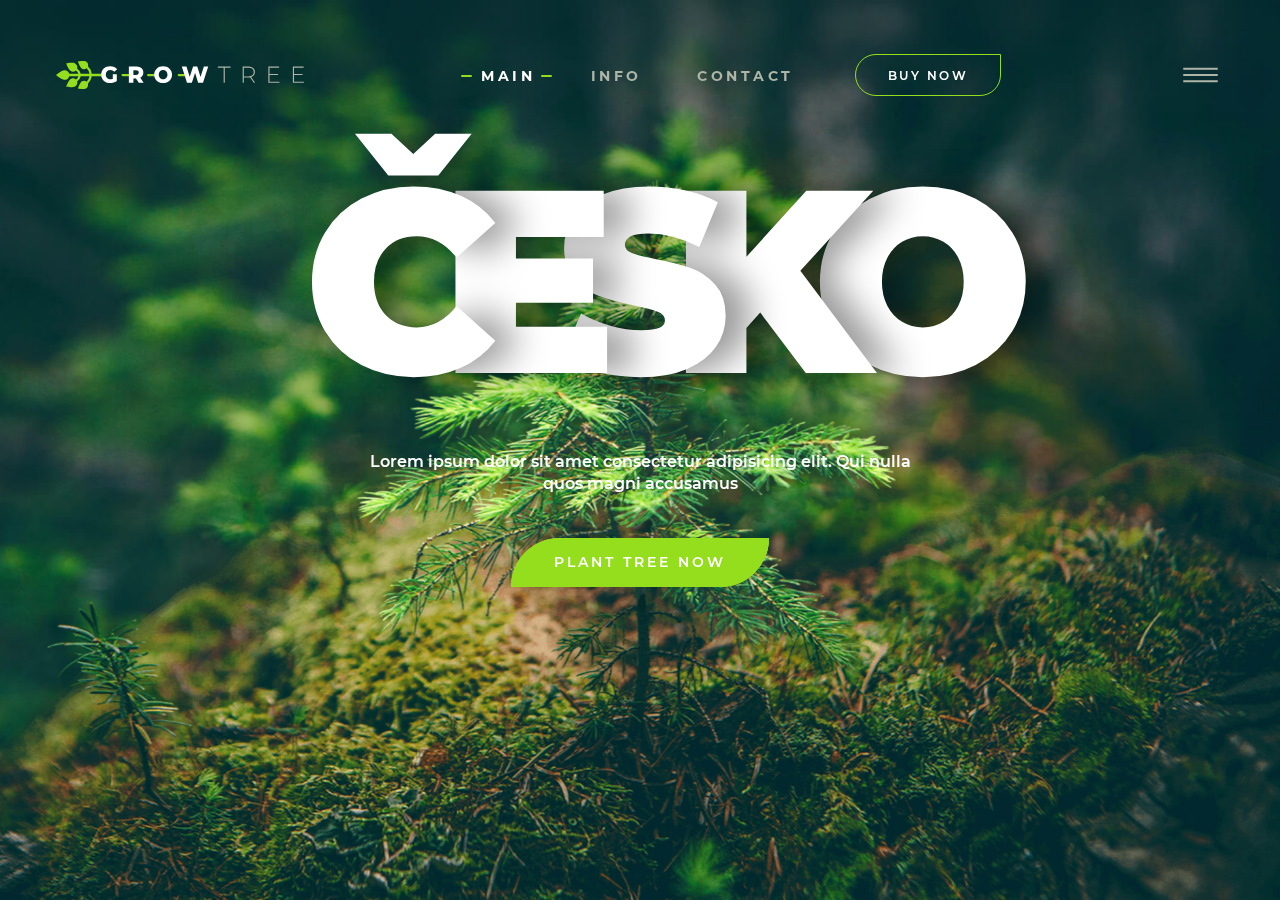
<file: project-frontend/html/index.html>
<!DOCTYPE html>
<html lang="en">

<head>
	<meta charset="UTF-8">
	<meta name="viewport" content="width=device-width, initial-scale=1.0">
	<title>Green-Landing</title>
	<script src="libs/btn/anim-menu-btn.min.js" defer></script>
	<link rel="stylesheet" href="https://cdn.jsdelivr.net/npm/swiper@11/swiper-bundle.min.css" />
	<script src="https://cdn.jsdelivr.net/npm/swiper@11/swiper-bundle.min.js"></script>
	<link rel="stylesheet" href="css/main.css">
	<script src="js/app.js" defer></script>
	<!-- браузер загружает скрипт параллельно с HTML, но выполняет его только после полной загрузки DOM -->
</head>

<body>
	<div class="swiper slider">
		<div class="slider-ui">
			<header class="container ">
				<div class="top-line">
					<div class="row">
						<div class="col col-center">
							<a class="logo" href=""><img src="./img/logo.svg" alt=""></a>
						</div>
						<div class="col col-center col-lead ">
							<nav class="main-menu">
								<ul>
									<li class="active"><a href="store.html">Main</a></li>
									<li><a href="store.html">Info</a></li>
									<li><a href="store.html">Contact</a></li>
								</ul>
							</nav>
							<a class="button button-top " href="store.html">Buy now</a>
						</div>
						<div class="col col-center">
							<button class="submenu anim-menu-btn" href="">
								<i class="anim-menu-btn__icon anim-menu-btn__icon--close "></i>
							</button>
						</div>
					</div>

				</div>
				<div class="header-wrapper">
					<div class="header-content">
						<div class="header-content-slide active">
							<h1 class="letters">ČESKO</h1>
							<p class="header-content-info">
								Lorem ipsum dolor sit amet consectetur adipisicing elit. Qui nulla quos magni accusamus
							</p>
							<a class=" button-main" href="store.html">Plant tree now</a>
						</div>
						<div class="header-content-slide">
							<h1 class="letters">FLOU</h1>
							<p class="header-content-info">
								Lorem ipsum dolor sit amet consectetur adipisicing elit. Qui nulla quos magni
								accusamus
							</p>
							<a class=" button-main" href="store.html">Plant tree now</a>
						</div>
						<div class="header-content-slide ">
							<h1 class="letters">WOOD</h1>
							<p class="header-content-info">
								Lorem ipsum dolor sit amet consectetur adipisicing elit. Qui nulla quos magni
								accusamus
							</p>
							<a class=" button-main" href="store.html">Plant tree now</a>
						</div>
					</div>
				</div>
			</header>
		</div>
		<div class="swiper-wrapper">
			<div class="swiper-slide slider_item">
				<div class="slider_layer" data-swiper-parallax="35%"
					style="background-image: url(img/slides/slide-1-layer-back.jpg);"></div>
				<div class="slider_layer" data-swiper-parallax="20%"
					style="background-image: url(img/slides/slide-1-layer-middle.png);"></div>
				<div class="slider_layer" data-swiper-parallax="10%"
					style="background-image: url(img/slides/slide-1-layer-front.png);"></div>
			</div>
			<div class="swiper-slide slider_item">
				<div class="slider_layer" data-swiper-parallax="35%"
					style="background-image: url(img/slides/slide-2-layer-back.jpg);"></div>
				<div class="slider_layer" data-swiper-parallax="20%"
					style="background-image: url(img/slides/slide-2-layer-middle.png);"></div>
				<div class="slider_layer" data-swiper-parallax="15%"
					style="background-image: url(img/slides/slide-2-layer-front.png);"></div>
			</div>
			<div class="swiper-slide slider_item">
				<div class="slider_layer" data-swiper-parallax="35%"
					style="background-image: url(img/slides/slide-3-layer-back.jpg);"></div>
				<div class="slider_layer" data-swiper-parallax="20%"
					style="background-image: url(img/slides/slide-3-layer-middle.png);"></div>
				<div class="slider_layer" data-swiper-parallax="15%"
					style="background-image: url(img/slides/slide-3-layer-front.png);"></div>
			</div>
		</div>
	</div>
</body>

</html>
</file>
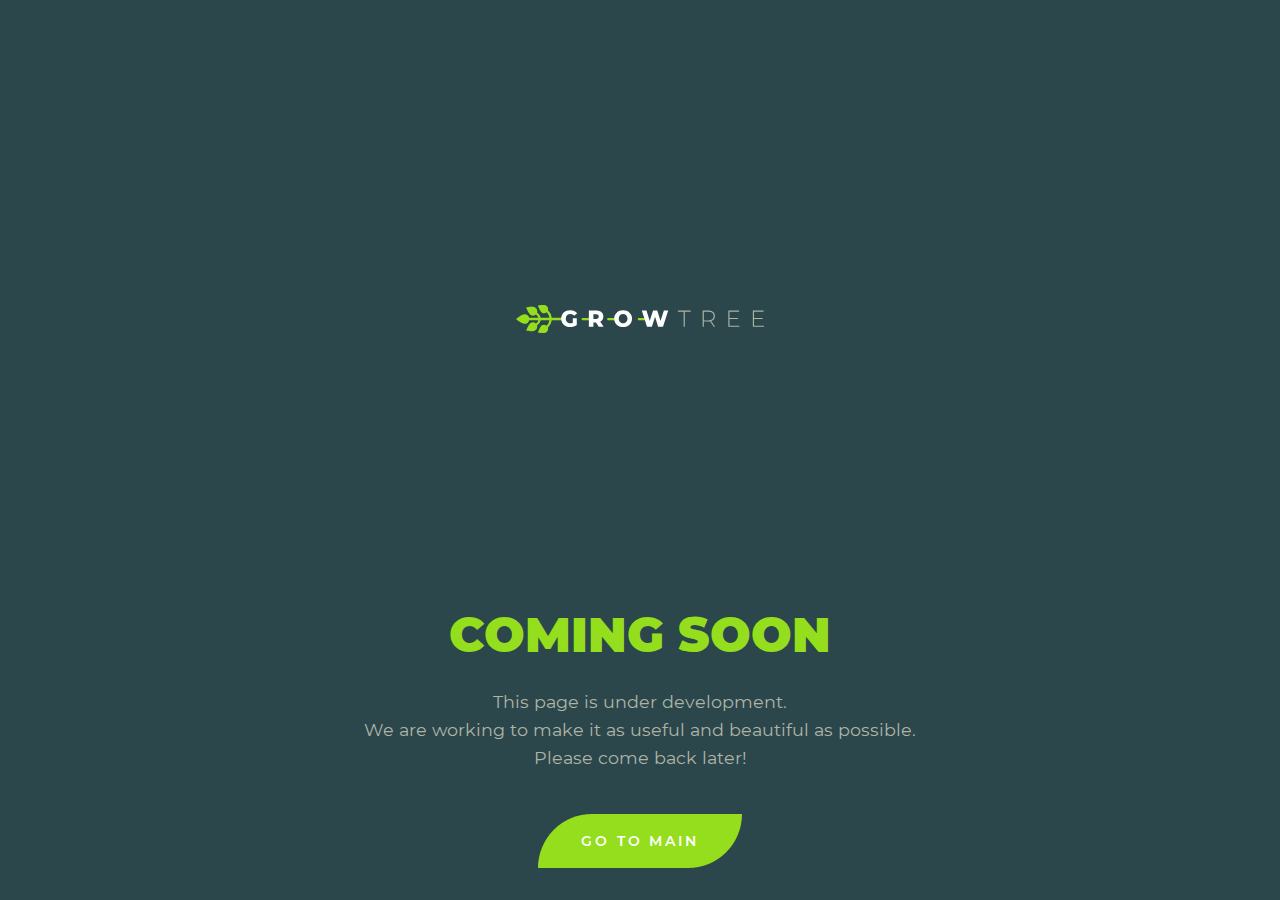
<file: project-frontend/html/store.html>
<!DOCTYPE html>
<html lang="en">

<head>
    <meta charset="UTF-8" />
    <meta name="viewport" content="width=device-width, initial-scale=1.0" />
    <title>Page in Development</title>
    <link rel="stylesheet" href="./css/main.css" />
</head>

<body class="under-construction">
    <header class="container">
        <div class="top-line">
            <div class="row">
                <div class="col col-center">
                    <a class="logo" href="index.html"><img src="./img/logo.svg" alt="Logo"></a>
                </div>
            </div>
        </div>
    </header>

    <main class="construction-wrapper">
        <h1>Coming Soon</h1>
        <p>
            This page is under development.<br />We are working to make it as useful and beautiful as
            possible.<br />Please come back later!
        </p>
        <a href="index.html" class="button button-main">Go to main</a>
    </main>
</body>

</html>
</file>
<file: project-frontend/html/css/main.css>
@import '../libs/btn/anim-menu-btn.css';

@import '../css/vars.css';
@import '../css/grid.css';

* {
	margin: 0;
	padding: 0;
	box-sizing: border-box;
}
a{
	text-decoration: none;
}

html,
body {
	height: 100%;
	background-color: #2B474B;
	color: var(--white-color);
}

@font-face {
	font-family: montserrat-g;
	src: url(../fonts/Montserrat-Regular.woff2);
}

@font-face {
	font-family: montserrat-g;
	src: url(../fonts/Montserrat-Bold.woff2);
	font-weight: 700;
}

@font-face {
	font-family: montserrat-g;
	src: url(../fonts/Montserrat-Black.woff2);
	font-weight: 900;
}

@font-face {
	font-family: montserrat-g;
	src: url(../fonts/Montserrat-SemiBold.woff2);
	font-weight: 600;
}

body {
	font-size: 16px;
	font-family: montserrat-g, sans-serif;
}

.slider {
	height: 100%;
}

.slider_layer {
	position: absolute;
	inset: 0;
	background-size: cover;
	background-position: center;
	will-change: transform;
}

.slider_item {
	overflow: hidden;
	transform: scale(1.25) !important;
	/* увеличиваем что бы потом задать плавность  */
	transition: 2s ease !important;
	/* анимация наезда в 2секнды  */
}

/* то как у нас выглядят не активные слайды */
.slider_item:not(.swiper-slide-active) {
	transform: scale(1) !important;
}


.slider-ui {
	position: absolute;
	z-index: 10;
	inset: 0;
}

.top-line {
	padding: 3.2em 0;
}

.logo {
	display: block;
}

.logo img {
	width: 100%;
	display: block;
	width: 15.5em;
}

.main-menu li {
	list-style-type: none;
	display: inline-block;
}

.main-menu li a {
	color: var(--gray-color);
	text-transform: uppercase;
	font-weight: 700;
	text-decoration: none;
	font-size: 14px;
	letter-spacing: .25em;
	position: relative;
}

.main-menu li a::before,
.main-menu li a::after {
	content: '';
	display: inline-block;
	height: 2px;
	background-color: var(--green-color);
	width: 11.25px;
	vertical-align: middle;
	top: -1px;
	left: -1.5px;
	position: relative;
	border-radius: 10em;
	margin: 0 7.25px;
	visibility: hidden;
}

.main-menu li.active a,
.main-menu li:hover a {
	color: var(--white-color);
}

.main-menu li.active a::before,
.main-menu li:hover a::before,
.main-menu li.active a::after,
.main-menu li:hover a::after {
	visibility: visible;
}

.button {
	padding: 1.05em 2.6em;
	color: var(--white-color);
	background-color: var(--green-color);
	border: 1.5px solid transparent;
	border-radius: 10em 0 10em 10em;
	font-weight: 600;
	font-size: 12px;
	text-decoration: none;
	letter-spacing: .21em;
	text-transform: uppercase;
	cursor: pointer;
}

.button-top {
	background-color: transparent;
	border-color: var(--green-color);
	margin: 0 2em 0 3em;
}

.button-main {
	display: block;
	margin-top: 3em;
	padding: 1.6em 3.5em;
}

.button:hover {
	background-color: var(--green-color);
}


.submenu {
	--anim-menu-btn-color: var(--gray-color);
	--anim-menu-btn-gap: .195em;
	--anim-menu-btn-width: 1.08em;
}

.header-wrapper {
	display: flex;
	flex-direction: column;
	height: 100%;
}

.header-content {
	flex: 1;
	text-align: center;
	display: flex;
	justify-content: center;
	align-items: center;
	line-height: 1;
	flex-direction: column;
	position: relative;
}

.header-content-slide {
	position: absolute;
	height: 100%;
    width: 100%;
	display: flex;
	flex-direction: column;
	align-items: center;
}

.header-content h1 {
	display: flex;
	justify-content: center;
	font-size: calc(var(--index) * 11.95);
	text-transform: uppercase;
	font-weight: 900;
	margin-bottom: 40px;
}

.header-content p {
	max-width: 560px;
	font-weight: 600;
	line-height: 1.4;
	display: inline-block;
}

.letters .letter {
	text-shadow: 25px 0 35px rgba(0 0 0 / .4);
	position: relative;
	margin-left: calc(var(--index) * -2.65);
	right: calc(var(--index) * -2.65);
	opacity: 0;
	top: -5em;
	transition: opacity var(--transition), top var(--transition);
}

.header-content-slide.active .letter {
	opacity: 1;
	top: 0;
}

.header-content-slide.active+* .letter {
	top: 5em;
}

.header-content-info {
	top: -18em;
	position: relative;
	opacity: 0;
	transition: opacity 1s ease, top 1.25s ease;
}

.header-content-slide.active .header-content-info {
	opacity: 1;
	top: 0;
}

.header-content-slide:has(* + .active .header-content-info),
.header-content-slide.active+* .header-content-info {
	top: 18em;
}

.slider-ui {
	pointer-events: none;
}

.logo,
.main-menu,
.button,
.button-main, 
.submenu {
	pointer-events: auto;
}

.button-main {
  display: inline-block;
  margin-top: 3em;
  padding: 1.2em 3em;
  background-color: var(--green-color);
  color: var(--white-color);
  border: 1.5px solid transparent;
  border-radius: 10em 0 10em 0;
  font-weight: 600;
  font-size: 14px;
  letter-spacing: 0.21em;
  text-transform: uppercase;
  text-align: center;
  cursor: pointer;
  transition: background-color 0.3s ease, transform 0.3s ease;
}

.button-main:hover {
  background-color: #3fae7e;
  transform: scale(1.05);
}

/* /////////////////////////////////////////////////////////////////////////////////////////////////////// */
.under-construction {
  background-color: #2B474B;
  color: var(--white-color);
  font-family: montserrat-g, sans-serif;
  min-height: 100vh;
  display: flex;
  flex-direction: column;
  justify-content: center;
  align-items: center;
  text-align: center;
  padding: 2em;
}

.construction-wrapper {
  max-width: 600px;
}

.construction-wrapper h1 {
  font-size: 3em;
  text-transform: uppercase;
  font-weight: 900;
  margin-bottom: 0.5em;
  color: var(--green-color);
}

.construction-wrapper p {
  font-size: 1.1em;
  font-weight: 500;
  line-height: 1.6;
  color: var(--gray-color);
}
</file>
